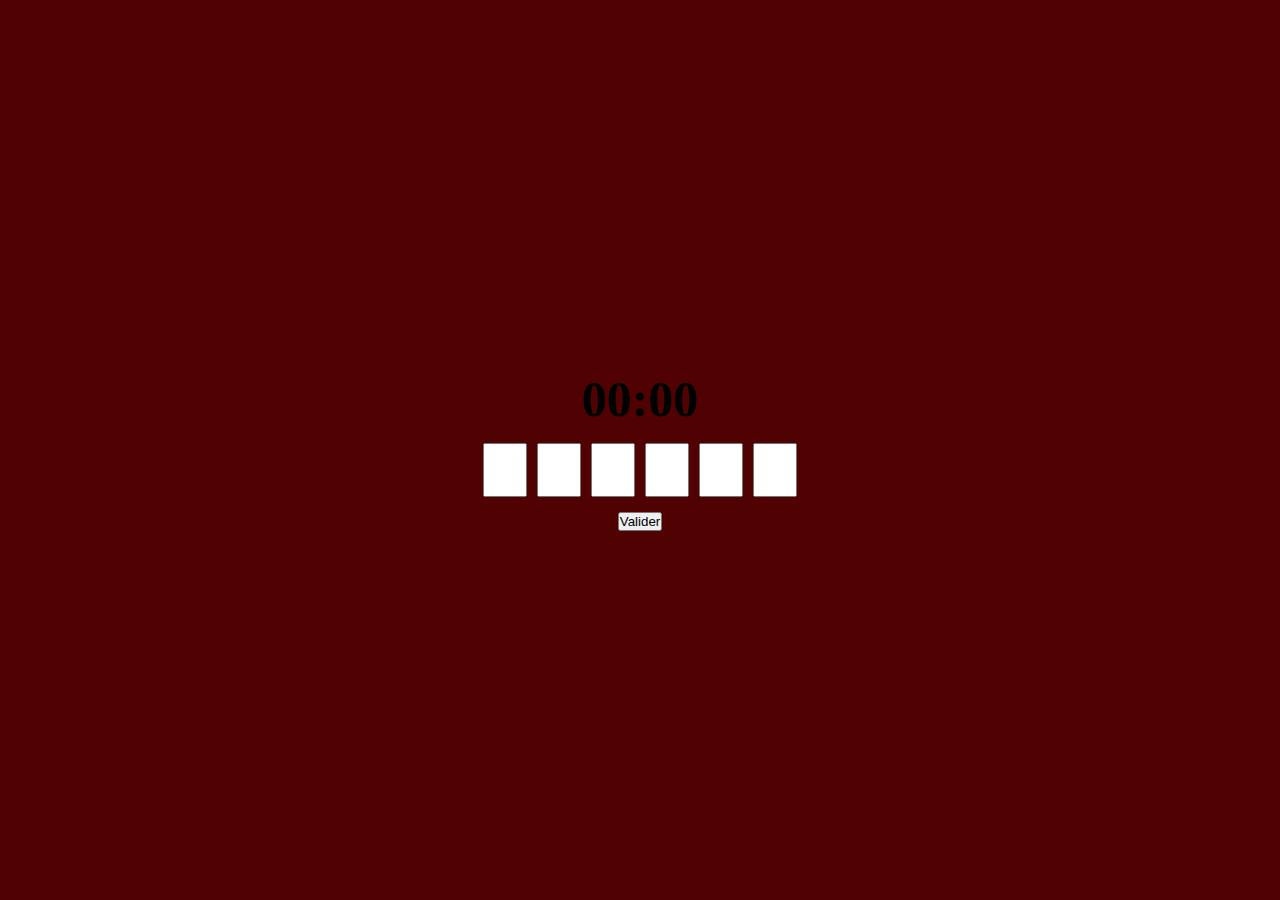
<file: pages/index.html>
<!DOCTYPE html>
<html lang="fr">
<head>
    <meta charset="UTF-8">
    <meta name="viewport" content="width=device-width, initial-scale=1.0">
    <link rel="stylesheet" href="../assets/style.css">
    <title>Timer</title>
</head>
<body>

<section id="timermdp">
    <div id="timer">00:00</div>
    <div id="message"></div>

    <div id="mdpCases"></div>

    <button id="mdpbutton">Valider</button>
</section>

<script src="../assets/script.js"></script>
</body>
</html>
</file>
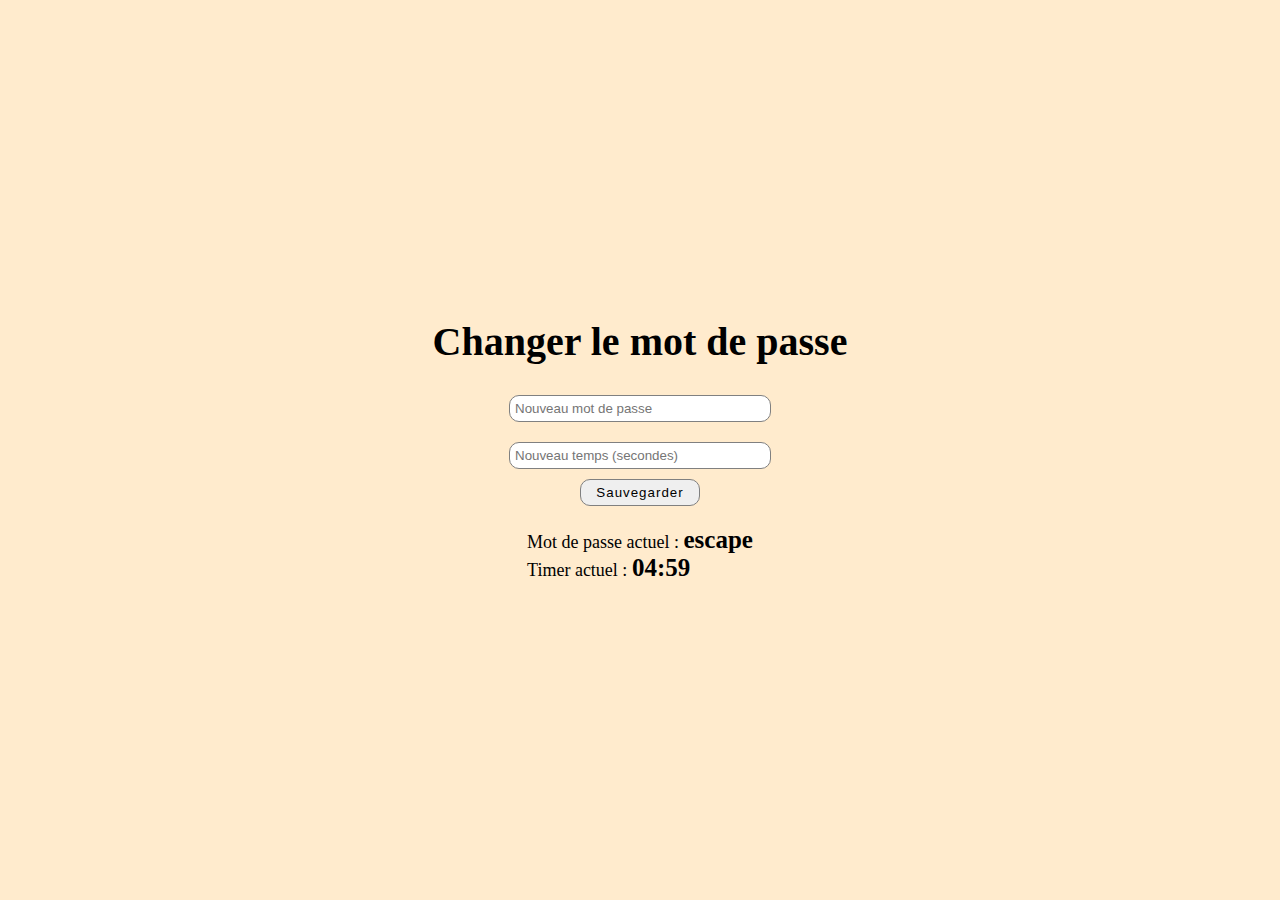
<file: pages/modification.html>
<!DOCTYPE html>
<html>
<head>
    <meta charset="UTF-8">
    <meta name="viewport" content="width=device-width, initial-scale=1.0">
    <link rel="stylesheet" href="../assets/style.css">
    <title>Modifier le mot de passe</title>
</head>
    <body>
        <section id="modif">
            <h2>Changer le mot de passe</h2>

            <input type="text" id="nouveauMdp" placeholder="Nouveau mot de passe">
            <input type="number" id="nouveauTimer" placeholder="Nouveau temps (secondes)">
            <button id="saveMdp">Sauvegarder</button>

            <p id="confirmation"></p>

            <div id="infosActuelles">            
                <p>Mot de passe actuel : <span id="mdpActuel"></span></p>
                <p>Timer actuel : <span id="timerActuel"></span></p>
            </div>
            
        </section>
        <script src="../assets/mdptimermodif.js"></script>
    </body>
</html>
</file>
<file: assets/style.css>
/* RESET */
* {
    margin:0;
    padding:0;
    list-style: none;
    text-decoration: none;
}

/* PAGE MODIFICATION */
#modif {
    background-color: blanchedalmond;
    display: flex;
    flex-direction: column;
    align-items: center;
    justify-content: center;
    height: 100vh;
}

#modif h2 {
    margin-bottom: 20px;
    color: black;
    font-size: 40px;
}   

#nouveauMdp, #nouveauTimer {
    margin-bottom: 10px;
    margin-top: 10px;
    padding: 5px;
    border-radius: 10px;
    border: 1px solid gray;
    width: 250px;
}

#saveMdp {
    padding: 5px 15px;
    border-radius: 10px;
    margin-bottom: 10px;
    border: 1px solid gray;   
    cursor: pointer;
    letter-spacing: 1px;    
    transition: all 400ms ease-in-out;
}

#saveMdp:hover {
    background-color: rgb(118, 5, 5);
    color: white;
}

#infosActuelles {
    margin-top: 10px;
    color: black;
    font-size: 18px;
}

#mdpActuel, #timerActuel {
    font-weight: bold;
    font-size: 25px;
}

/* TIMER MAIN PAGE */
#timermdp {
    display: flex;
    flex-direction: column;
    align-items: center;
    justify-content: center;
    height: 100vh;
    font-size: 50px;
    background-color: rgb(80, 2, 2);
    font-weight: bold;
    color: black;
}

#mdpCases {
    display: flex;
    gap: 10px;
    justify-content: center;
    margin: 15px 0;
}

.mdpCase {
    width: 40px;
    height: 50px;
    font-size: 24px;
    text-align: center;
    text-transform: lowercase;
}
</file>
